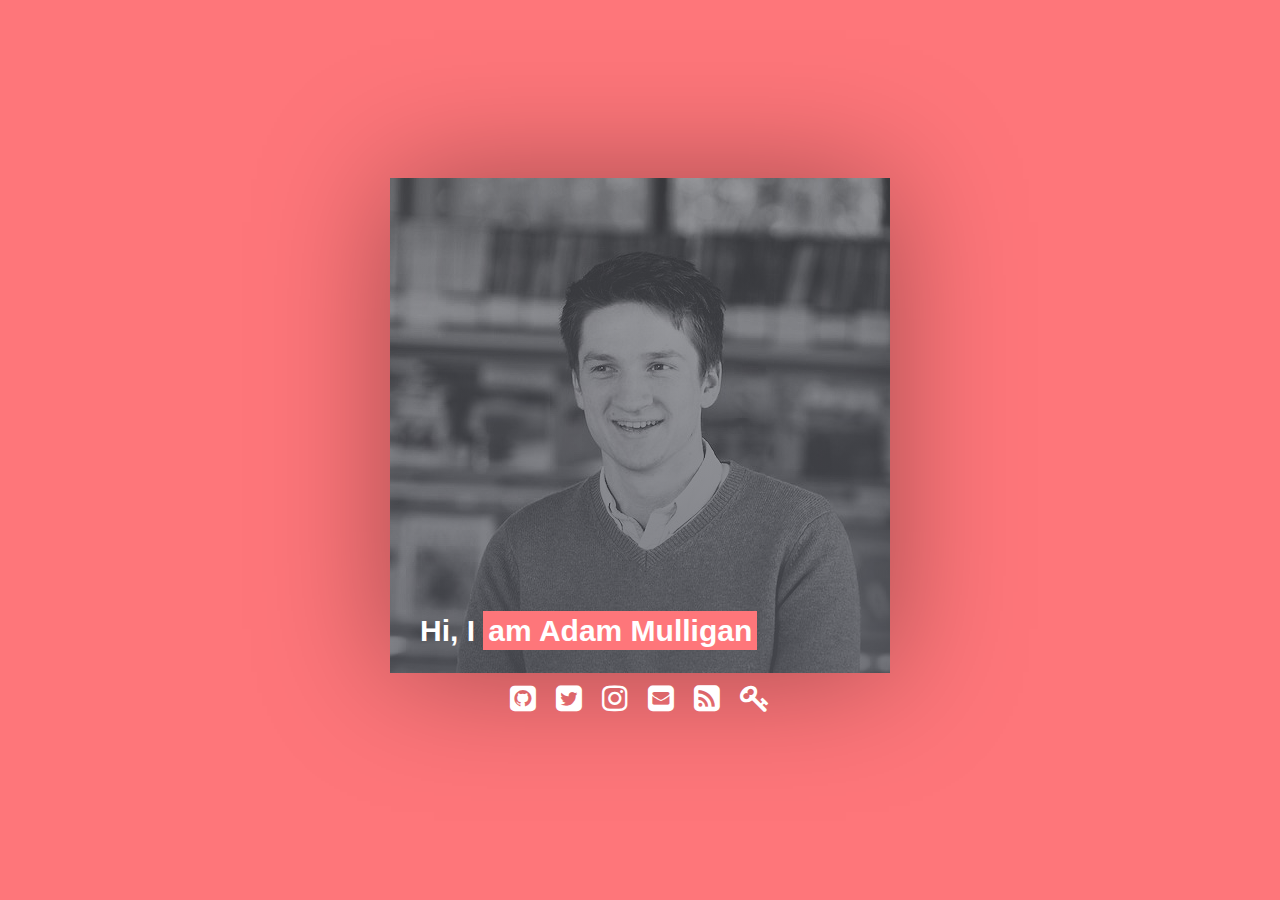
<file: index.html>
<!DOCTYPE html>
<html lang="en">
  <head>
    <meta charset="utf-8">
    <title>Adam Mulligan</title>
    <meta name="description" content="Adam Mulligan's Personal Home Page">
    <meta name="author" content="Adam Mulligan">

    <link rel="stylesheet" href="//maxcdn.bootstrapcdn.com/font-awesome/4.3.0/css/font-awesome.min.css">
    <link href="http://fonts.googleapis.com/css?family=Noto+Sans:400,700" rel="stylesheet" type="text/css">
    <link href="css/morphext.css" rel="stylesheet">
    <link href="css/stylesheet.css" rel="stylesheet">

    <script src="https://code.jquery.com/jquery-2.1.4.min.js"></script>
    <script src="js/morphext.js"></script>
  </head>

  <body>
    <div class="container">
      <div class="headline">
        <h2>
          Hi, I
            <span>
              am Adam Mulligan,
              am pleased to meet you,
              work at Vizzuality,
              build websites,
              build things that matter,
              sweat the details,
              visualize the world
            </span>
        </h2>
      </div>

      <div class="links">
        <a href="http://github.com/adammulligan"><i class="fa fa-github-square"></i></a>
        <a href="http://twitter.com/amulligan"><i class="fa fa-twitter-square"></i></a>
        <a href="http://instagram.com/mulliganadam"><i class="fa fa-instagram"></i></a>
        <a href="mailto:hello@adammulligan.co"><i class="fa fa-envelope-square"></i></a>
        <a href="http://blog.adammulligan.co"><i class="fa fa-rss-square"></i></a>
        <a href="https://keybase.io/adammulligan/key.asc"><i class="fa fa-key"></i></a>
      </div>
    </div>

    <script>
      $("h2 span").Morphext({ speed: 2000 });
    </script>
  </body>
</html>
</file>
<file: css/stylesheet.css>
body {
  margin: 0;
  padding: 0;
  height: 100%;
}

html {
  min-height: 100%;
  position: relative;
}

/* yellow */
/*body,*/
/*.headline h2 span {*/
  /*background: #faf189;*/
  /*color: #5A5B61;*/
/*}*/

/* blue */
/*body,*/
/*.headline h2 span {*/
  /*background: #46abe0;*/
/*}*/

/* green */
/*body,*/
/*.headline h2 span {*/
  /*background: #a1e877;*/
  /*color: #5A5B61;*/
/*}*/

/* red */
body,
.headline h2 span {
  background: #fe767a;
}

.container {
  width: 100%;
  height: 100%;

  display: flex;
  flex-direction: column;
  align-items: center;
  justify-content: center;

  position:absolute;
  top:0;
  bottom:0;
  left:0;
  right:0;
  overflow:hidden;
}

.headline {
  width: 500px;
  height: 495px;

  margin: 0 auto;
  padding: 0 30px;
  box-sizing: border-box;

  background: #545560;
  background-image:  linear-gradient(to bottom, rgba(53,55,64,0.41) 0%, rgba(78,80,89,0.8) 150%), url(../images/me.jpg);
  background-repeat: no-repeat;

  -webkit-box-shadow: 0px 0px 123px -1px rgba(0,0,0,0.36);
  -moz-box-shadow: 0px 0px 123px -1px rgba(0,0,0,0.36);
  box-shadow: 0px 0px 123px -1px rgba(0,0,0,0.36);

  display: flex;
  align-items: flex-end;
  justify-content: center;
}

.headline h2 {
  font-family: ‘Metrophobic’, Arial, serif;
  font-weight: bold;
  font-size: 30px;

  width: 100%;

  color: white;
}

.headline h2 > span {
  padding: 3px 5px;
}

.links {
  width: 500px;

  display: flex;
  flex-direction: row;
  align-items: center;
  justify-content: center;
}

.links i {
  margin: 10px;
  color: white;
  font-size: 30px;
}
</file>
<file: css/morphext.css>
.morphext > .animated {
    display: inline-block;
}
</file>
